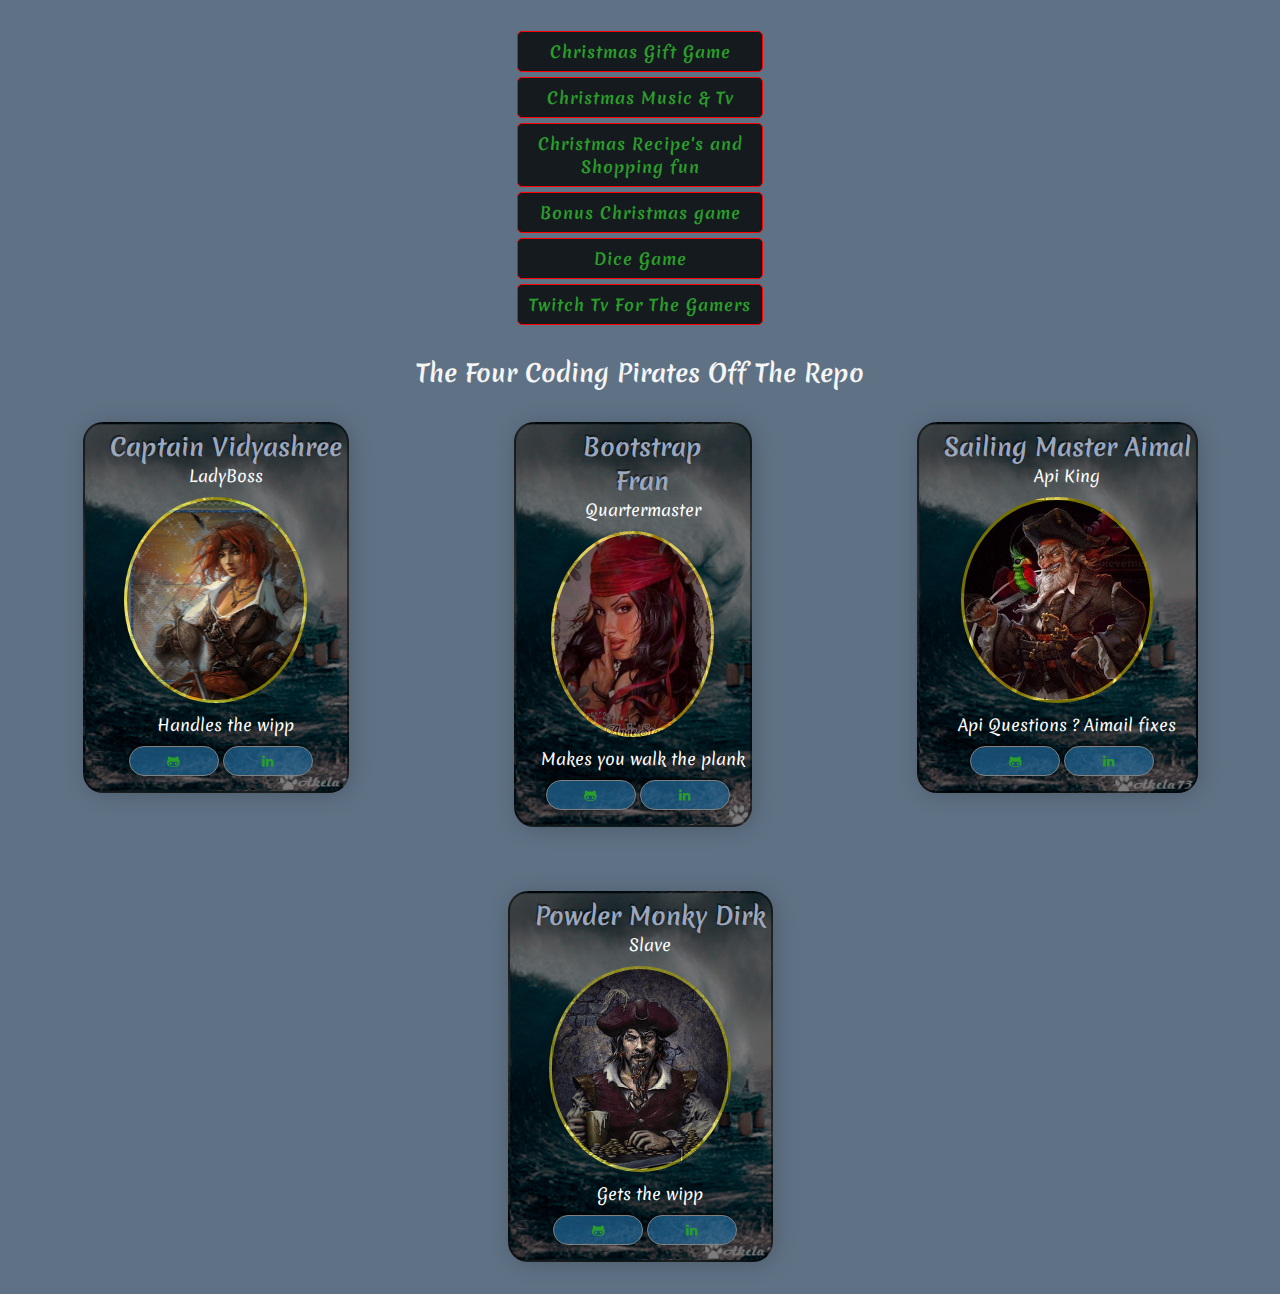
<file: extra.html>
<!DOCTYPE html>
<html lang="en">

<head>
    <meta charset="UTF-8">
    <meta name="viewport" content="width=device-width, initial-scale=1.0">
    <link rel="preconnect" href="https://fonts.gstatic.com">
    <link href="https://fonts.googleapis.com/css2?family=Merienda:wght@400;700&family=Mountains+of+Christmas:wght@400;700&display=swap" rel="stylesheet">
    <link rel="stylesheet" href="https://cdnjs.cloudflare.com/ajax/libs/font-awesome/4.7.0/css/font-awesome.min.css">
    <link rel="stylesheet" href="./css/extra.css">
    <title>Ho Ho HO Holiday</title>
</head>

<body>
    <section class="landing">
        <div id="snow">
            <div class="container">
                <div class="linkbox ">
                    <ul class="links">
                        <li class="games">
                            <a href="">Christmas Gift Game</a>
                        </li>
                        <li class="games">
                            <a href="./html/music-tv.html ">Christmas Music & Tv</a>
                        </li>

                        <li class="games">
                            <a href="./html/recipe.html ">Christmas Recipe's and Shopping fun </a>
                        </li>
                        <li class="games">
                            <a href="./html/bonusGame.html ">Bonus Christmas game </a>
                        </li>
                        <li class="games">
                            <a href="./html/diceGame.html ">Dice Game</a>
                        </li>
                        <li class="games">
                            <a href="./html/twitchTv.html ">Twitch Tv For The Gamers</a>
                        </li>
                    </ul>


                </div>



            </div>
            <h2>The Four Coding Pirates Off The Repo</h2>
            <div class="box">
                <div class="containerTwee">
                    <div class="card">
                        <div class="card-top">
                            <h2 class="title">Captain Vidyashree</h2>
                            <p class="top-text">LadyBoss</p>
                        </div>
                        <div class="img img1 rotate-vert-center"></div>
                        <div class="card-bottom">
                            <p class="bottom-text">Handles the wipp</p>
                            <div class="card-buttons">
                                <button type="button" class="buttons button-1"><a href="https://github.com/VidyashreeTarikere"><i class="fa fa-github-alt"></i></a></button>
                                <button type="button" class="buttons button-2"><a href="https://www.linkedin.com/in/vidyashree-tarikere-b434371b3/"><i class="fa fa-linkedin"></i></a></button>

                            </div>
                        </div>
                    </div>
                </div>
                <div class="containerTwee">
                    <div class="card">
                        <div class="card-top">
                            <h2 class="title"> Bootstrap <br> Fran</h2>
                            <p class="top-text"> Quartermaster</p>
                        </div>
                        <div class="img img2 rotate-vert-center"></div>
                        <div class="card-bottom">
                            <p class="bottom-text">Makes you walk the plank</p>
                            <div class="card-buttons">
                                <button type="button" class="buttons button-1"><a href="https://github.com/Fran1409"><i class="fa fa-github-alt"></i></a></button>
                                <button type="button" class="buttons button-2"><a href="https://www.linkedin.com/in/fran-andries-aa9645106/"><i class="fa fa-linkedin"></i></a></button>


                            </div>
                        </div>
                    </div>
                </div>
                <div class="containerTwee">
                    <div class="card">
                        <div class="card-top">
                            <h2 class="title">Sailing Master Aimal </h2>
                            <p class="top-text">Api King</p>
                        </div>
                        <div class="img img3 rotate-vert-center"></div>
                        <div class="card-bottom">
                            <p class="bottom-text">Api Questions ? Aimail fixes </p>
                            <div class="card-buttons">
                                <button type="button" class="buttons button-1"><a href="https://github.com/aimalm"><i class="fa fa-github-alt"></i></a></button>
                                <button type="button" class="buttons button-2"><a href="https://www.linkedin.com/in/aimal-maarij/"><i class="fa fa-linkedin"></i></a></button>

                            </div>
                        </div>
                    </div>
                </div>
                <div class="containerTwee">
                    <div class="card">
                        <div class="card-top">
                            <h2 class="title"> Powder Monky Dirk</h2>
                            <p class="top-text">Slave</p>
                        </div>
                        <div class="img img4 rotate-vert-center"></div>
                        <div class="card-bottom">
                            <p class="bottom-text">Gets the wipp</p>
                            <div class="card-buttons">
                                <button type="button" class="buttons button-1"><a href="https://github.com/DeRooDirk"><i class="fa fa-github-alt"></i></a></button>
                                <button type="button" class="buttons button-2"><a href="https://www.linkedin.com/in/dirk-de-roo/"><i class="fa fa-linkedin"></i></a></button>

                            </div>
                        </div>
                    </div>
                </div>
            </div>
        </div>


    </section>



</body>

</html>
</file>
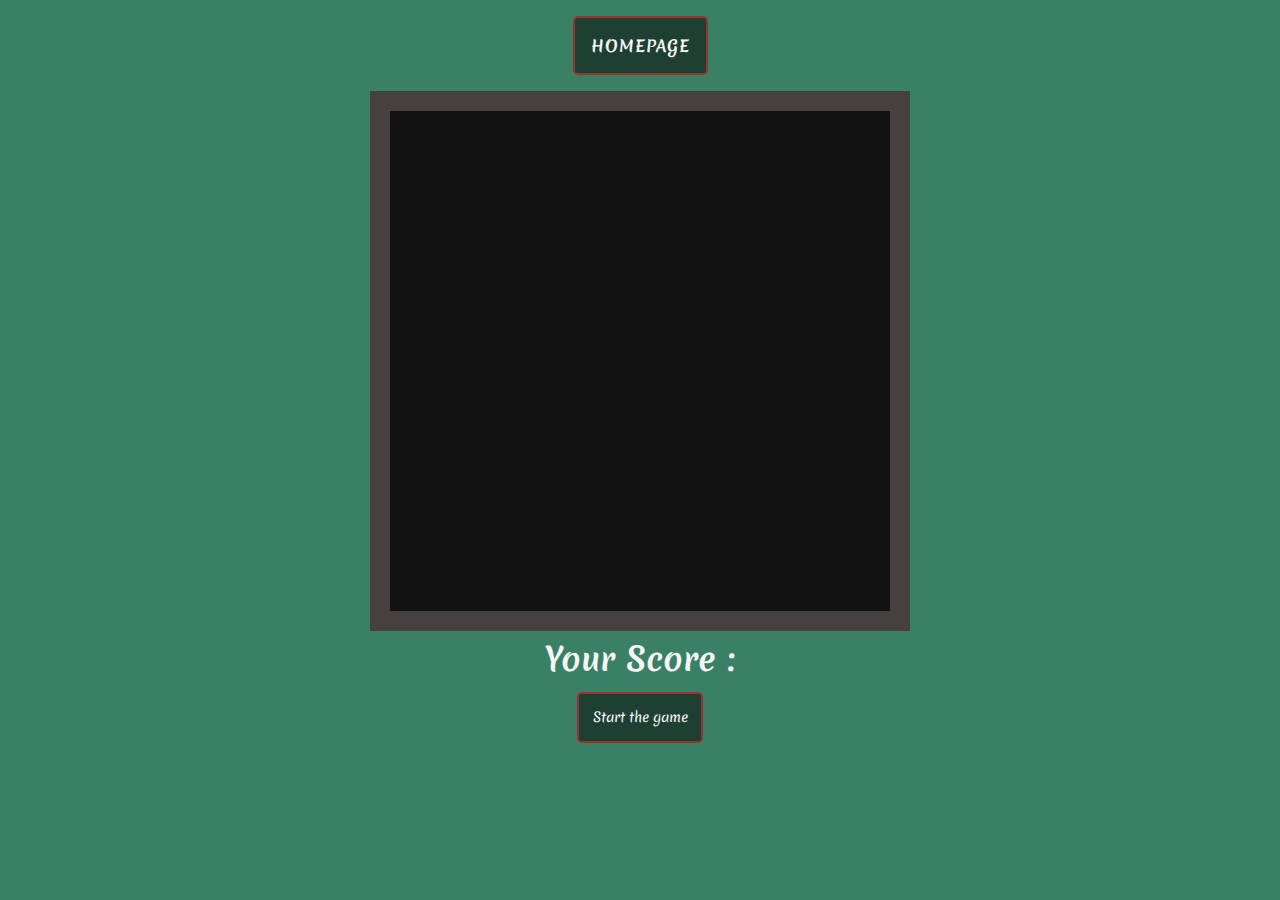
<file: html/bonusGame.html>
<!DOCTYPE html>
<html lang="en">

<head>
    <meta charset="UTF-8">
    <meta name="viewport" content="width=device-width, initial-scale=1.0">
    <meta property="og:title" content="Snake Game">
    <meta property="og:site_name" content="a site about christmas">
    <meta property="og:url" content="https://deroodirk.github.io/ho-ho-holiday/">
    <meta property="og:description" content="This is a Group project with Vidya ,Fran ,Aimal and Dirk , ">
    <meta property="og:type" content="website">
    <meta property="og:image" content="">
    <link rel="preconnect" href="https://fonts.gstatic.com">
    <link href="https://fonts.googleapis.com/css2?family=Merienda:wght@400;700&family=Mountains+of+Christmas:wght@400;700&display=swap" rel="stylesheet">
    <link rel="stylesheet" href="../css/bonusgame.css">
    <link rel="icon" type="image/png" href="../assets/img/favicon.png" />
    <title>Snake Game </title>
</head>

<body>
    <ul>
        <li>
            <a href="../index.html">Homepage</a>
        </li>
    </ul>
    <canvas id="canvas" height="500" width="500"></canvas>
    <div id="second">
        <h1 id="score"> Your Score : </h1>
        <button id="new"> Start the game </button>
    </div>
    <script src="../js/bonusgame.js"></script>
</body>

</html>
</file>
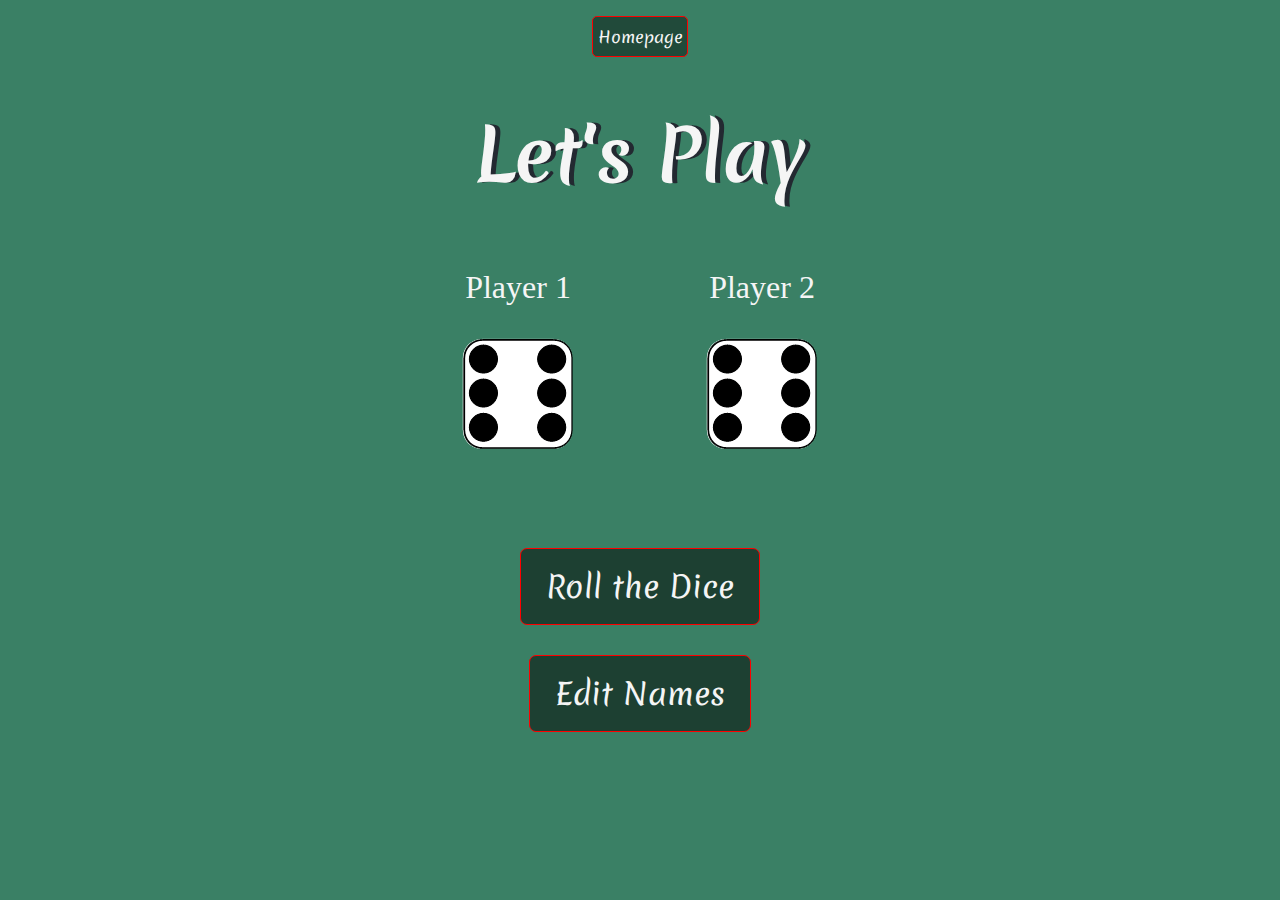
<file: html/diceGame.html>
<!DOCTYPE html>
<html lang="en">

<head>
    <meta charset="UTF-8">
    <meta name="viewport" content="width=device-width, initial-scale=1.0">
    <meta property="og:title" content="Dice Game">
    <meta property="og:site_name" content="a site about christmas">
    <meta property="og:url" content="https://deroodirk.github.io/ho-ho-holiday/">
    <meta property="og:description" content="This is a Group project with Vidya ,Fran ,Aimal and Dirk , ">
    <meta property="og:type" content="website">
    <meta property="og:image" content="">
    <link rel="preconnect" href="https://fonts.gstatic.com">
    <link href="https://fonts.googleapis.com/css2?family=Merienda:wght@400;700&family=Mountains+of+Christmas:wght@400;700&display=swap" rel="stylesheet">
    <link rel="stylesheet" href="../css/dicegame.css">
    <link rel="icon" type="image/png" href="../assets/img/favicon.png" />
    <title>Dice Game</title>
</head>

<body>
    <div class="container">
        <ul>
            <li>
                <a href="../index.html">Homepage</a>
            </li>
        </ul>
        <h1>Let's Play</h1>

        <div class="dice">
            <p class="Player1">Player 1</p>
            <img class="img1" src="../assets/img/mole-game/dice6.png">
        </div>

        <div class="dice">
            <p class="Player2">Player 2</p>
            <img class="img2" src="../assets/img/mole-game/dice6.png">
        </div>
    </div>

    <div class="container bottom">
        <button type="button" class="butn" onclick="rollTheDice()"> 
            Roll the Dice 
        </button>
    </div>
    <div class="container bottom">
        <button type="button" class="butn" onclick="editNames()"> 
            Edit Names 
        </button>
    </div>
    <script src="../js/dicegame.js"></script>
</body>

</html>
</file>
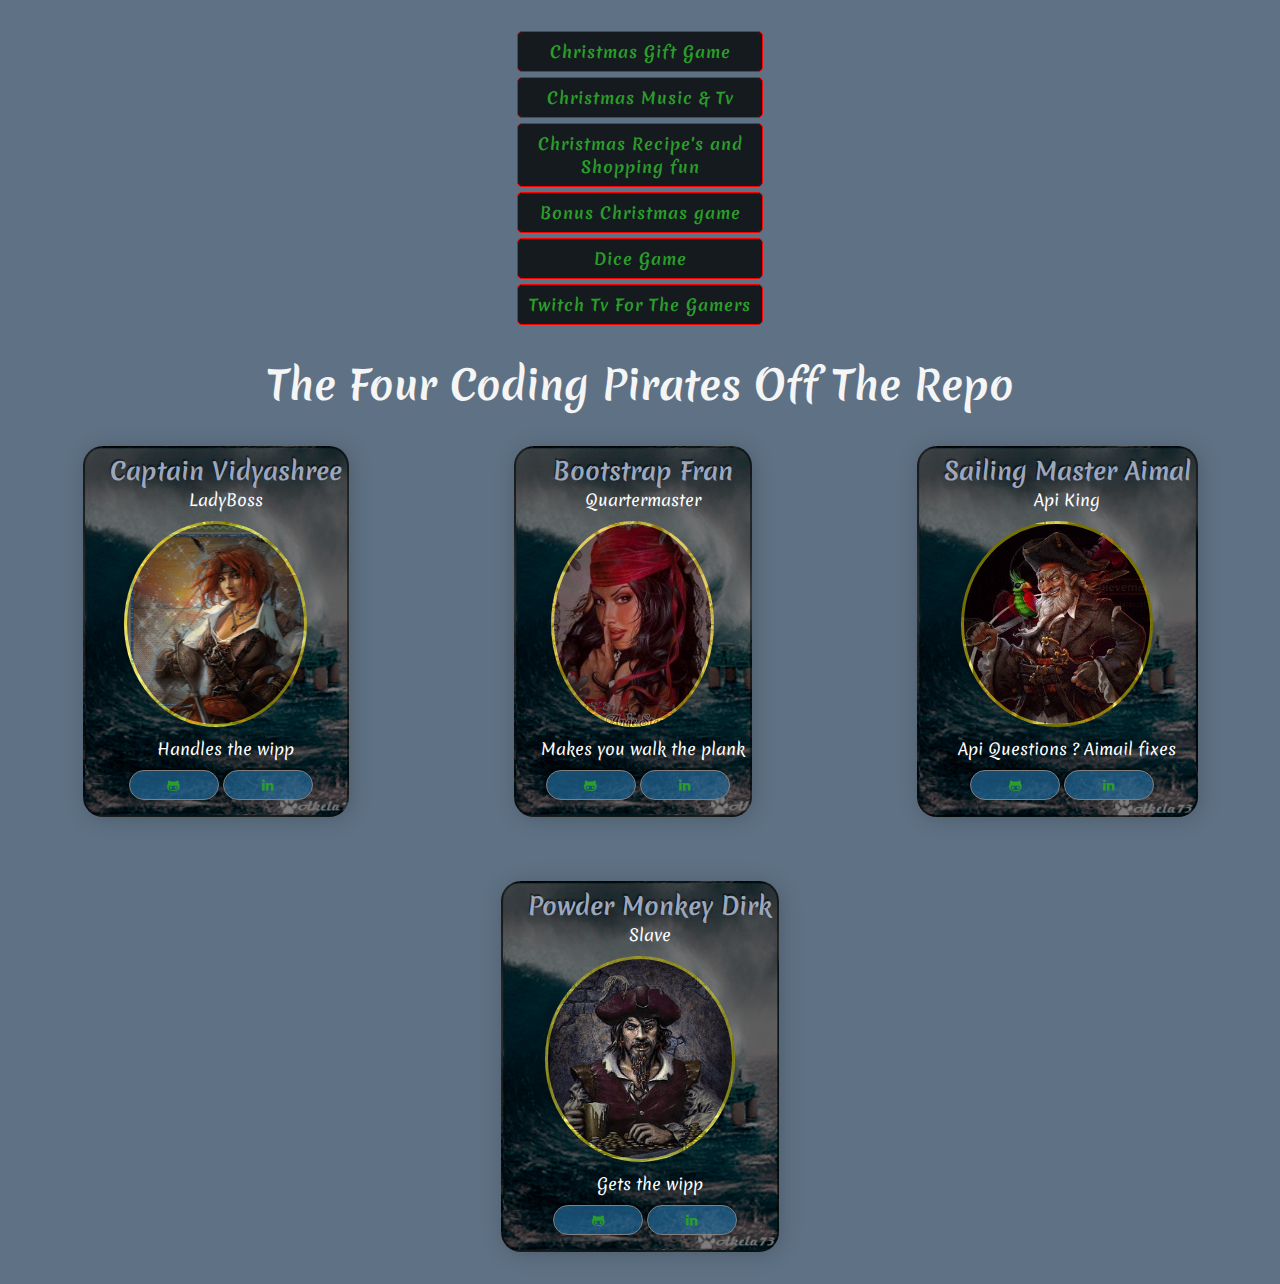
<file: html/extra.html>
<!DOCTYPE html>
<html lang="en">

<head>
    <meta charset="UTF-8">
    <meta name="viewport" content="width=device-width, initial-scale=1.0">
    <meta property="og:title" content="Extra Pages">
    <meta property="og:site_name" content="a site about christmas">
    <meta property="og:url" content="https://deroodirk.github.io/ho-ho-holiday/">
    <meta property="og:description" content="This is a Group project with Vidya ,Fran ,Aimal and Dirk , ">
    <meta property="og:type" content="website">
    <meta property="og:image" content="">
    <link rel="preconnect" href="https://fonts.gstatic.com">
    <link href="https://fonts.googleapis.com/css2?family=Merienda:wght@400;700&family=Mountains+of+Christmas:wght@400;700&display=swap" rel="stylesheet">
    <link rel="stylesheet" href="https://cdnjs.cloudflare.com/ajax/libs/font-awesome/4.7.0/css/font-awesome.min.css">
    <link rel="stylesheet" href="../css/extra.css">
    <link rel="icon" type="image/png" href="../assets/img/favicon.png" />
    <title>Extra Pages</title>
</head>

<body>
    <section class="landing">
        <div id="snow">
            <div class="container">
                <div class="linkbox ">
                    <ul class="links">
                        <li class="games">
                            <a href="../index.html">Christmas Gift Game</a>
                        </li>
                        <li class="games">
                            <a href="./music-tv.html">Christmas Music & Tv</a>
                        </li>

                        <li class="games">
                            <a href="./recipe.html ">Christmas Recipe's and Shopping fun </a>
                        </li>
                        <li class="games">
                            <a href="./bonusGame.html ">Bonus Christmas game </a>
                        </li>
                        <li class="games">
                            <a href="./diceGame.html ">Dice Game</a>
                        </li>
                        <li class="games">
                            <a href="./twitchTv.html ">Twitch Tv For The Gamers</a>
                        </li>
                    </ul>


                </div>



            </div>
            <h2 class="titel">The Four Coding Pirates Off The Repo</h2>
            <div class="box">
                <div class="containerTwee">
                    <div class="card">
                        <div class="card-top">
                            <h2 class="title">Captain Vidyashree</h2>
                            <p class="top-text">LadyBoss</p>
                        </div>
                        <div class="img img1 rotate-vert-center"></div>
                        <div class="card-bottom">
                            <p class="bottom-text">Handles the wipp</p>
                            <div class="card-buttons">
                                <button type="button" class="buttons button-1"><a href="https://github.com/VidyashreeTarikere"><i class="fa fa-github-alt"></i></a></button>
                                <button type="button" class="buttons button-2"><a href="https://www.linkedin.com/in/vidyashree-tarikere-b434371b3/"><i class="fa fa-linkedin"></i></a></button>

                            </div>
                        </div>
                    </div>
                </div>
                <div class="containerTwee">
                    <div class="card">
                        <div class="card-top">
                            <h2 class="title"> Bootstrap Fran</h2>
                            <p class="top-text"> Quartermaster</p>
                        </div>
                        <div class="img img2 rotate-vert-center"></div>
                        <div class="card-bottom">
                            <p class="bottom-text">Makes you walk the plank</p>
                            <div class="card-buttons">
                                <button type="button" class="buttons button-1"><a href="https://github.com/Fran1409"><i class="fa fa-github-alt"></i></a></button>
                                <button type="button" class="buttons button-2"><a href="https://www.linkedin.com/in/fran-andries-aa9645106/"><i class="fa fa-linkedin"></i></a></button>


                            </div>
                        </div>
                    </div>
                </div>
                <div class="containerTwee">
                    <div class="card">
                        <div class="card-top">
                            <h2 class="title">Sailing Master Aimal </h2>
                            <p class="top-text">Api King</p>
                        </div>
                        <div class="img img3 rotate-vert-center"></div>
                        <div class="card-bottom">
                            <p class="bottom-text">Api Questions ? Aimail fixes </p>
                            <div class="card-buttons">
                                <button type="button" class="buttons button-1"><a href="https://github.com/aimalm"><i class="fa fa-github-alt"></i></a></button>
                                <button type="button" class="buttons button-2"><a href="https://www.linkedin.com/in/aimal-maarij/"><i class="fa fa-linkedin"></i></a></button>

                            </div>
                        </div>
                    </div>
                </div>
                <div class="containerTwee">
                    <div class="card">
                        <div class="card-top">
                            <h2 class="title"> Powder Monkey Dirk</h2>
                            <p class="top-text">Slave</p>
                        </div>
                        <div class="img img4 rotate-vert-center"></div>
                        <div class="card-bottom">
                            <p class="bottom-text">Gets the wipp</p>
                            <div class="card-buttons">
                                <button type="button" class="buttons button-1"><a href="https://github.com/DeRooDirk"><i class="fa fa-github-alt"></i></a></button>
                                <button type="button" class="buttons button-2"><a href="https://www.linkedin.com/in/dirk-de-roo/"><i class="fa fa-linkedin"></i></a></button>

                            </div>
                        </div>
                    </div>
                </div>
            </div>
        </div>


    </section>



</body>

</html>
</file>
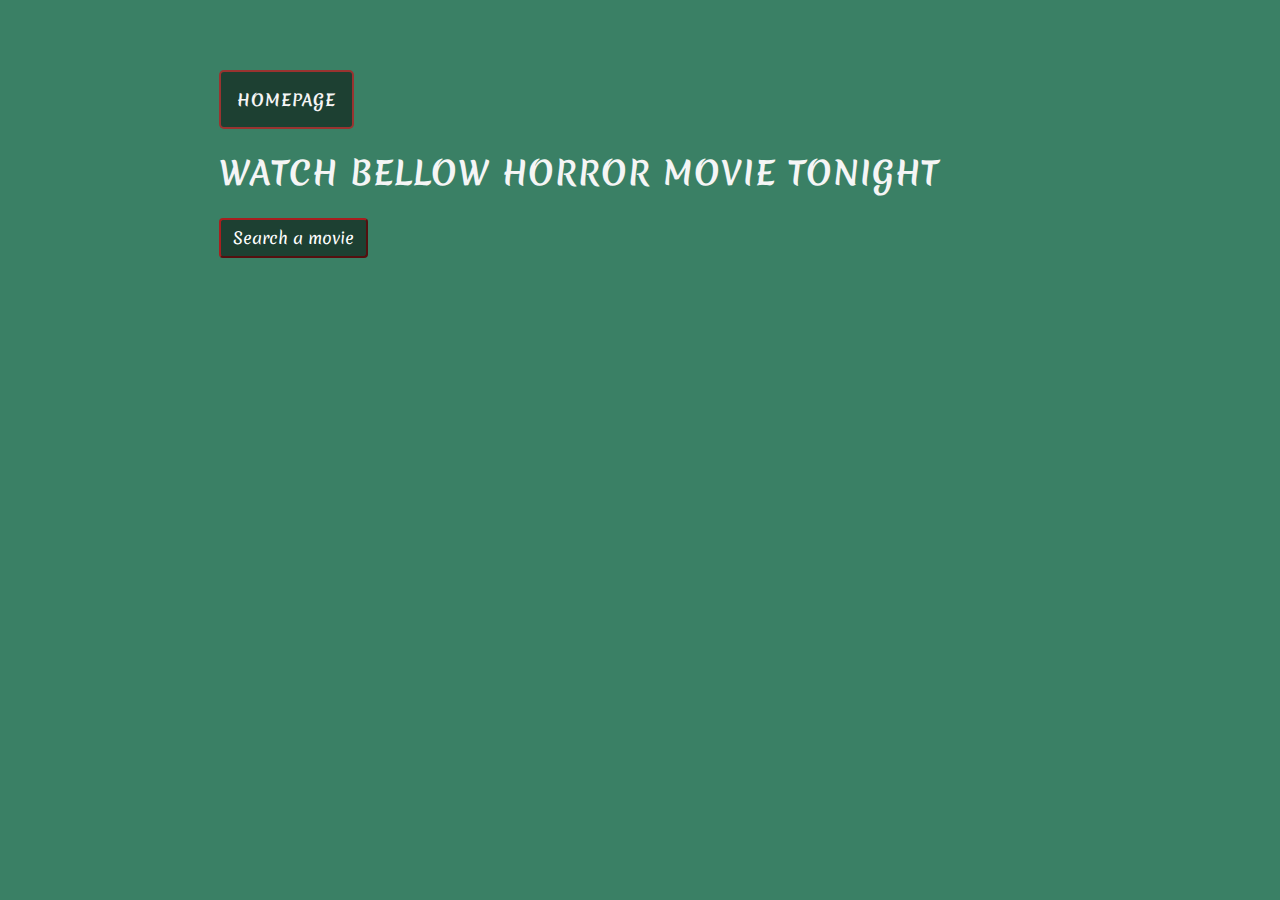
<file: html/music-tv.html>
<!DOCTYPE html>
<html lang="en">

<head>
    <meta charset="UTF-8">
    <meta name="viewport" content="width=device-width, initial-scale=1.0">
    <meta property="og:title" content="Christmas Music and Video">
    <meta property="og:site_name" content="a site about christmas">
    <meta property="og:url" content="https://deroodirk.github.io/ho-ho-holiday/">
    <meta property="og:description" content="This is a Group project with Vidya ,Fran ,Aimal and Dirk , ">
    <meta property="og:type" content="website">
    <meta property="og:image" content="">
    <link rel="preconnect" href="https://fonts.gstatic.com">
    <link href="https://fonts.googleapis.com/css2?family=Merienda:wght@400;700&family=Mountains+of+Christmas:wght@400;700&display=swap" rel="stylesheet">
    <title>Christmas Music and Video </title>
    <link rel="stylesheet" href="../css/music&movie.css">
    <link rel="icon" type="image/png" href="../assets/img/favicon.png" />
</head>

<body>
    <section class="movie">

        <div class="container">

            <li>
                <a href="../index.html">Homepage</a>
            </li>

            <h1>Watch Bellow Horror Movie Tonight</h1>
            <form>
                <button type="submit" class="btn" id="search">
                Search a movie
              </button>
            </form>
            <div class="result_container">
                <div id="movies-poster"></div>
                <div class="movie_details"> </div>
            </div>

        </div>
        <script src="../js/music&movie.js"></script>
    </section>

</body>

</html>
</file>
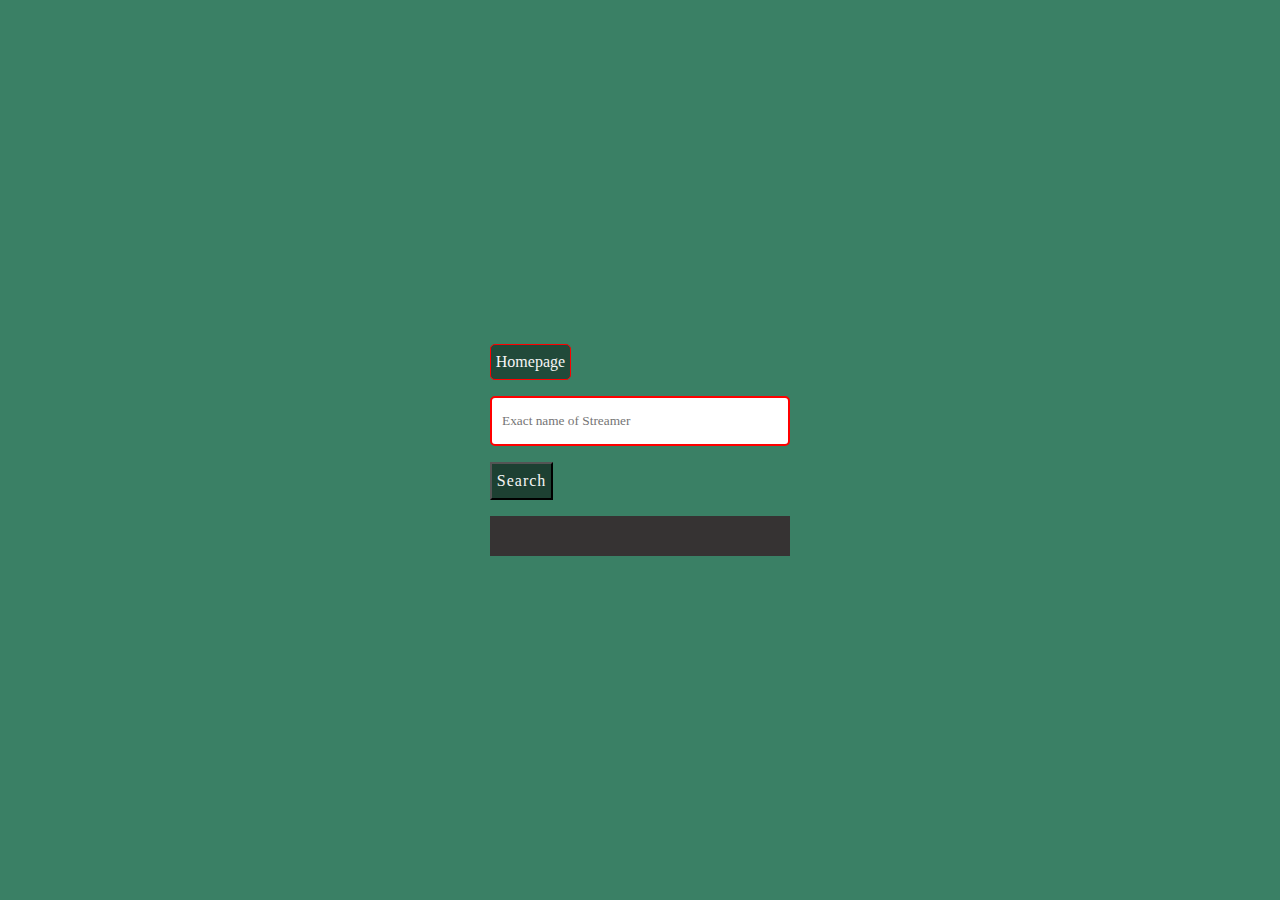
<file: html/twitchTv.html>
<!DOCTYPE html>
<html lang="en">

<head>
    <meta charset="UTF-8">
    <meta name="viewport" content="width=device-width, initial-scale=1.0">
    <meta property="og:title" content="TwitchTv">
    <meta property="og:site_name" content="a site about christmas">
    <meta property="og:url" content="https://deroodirk.github.io/ho-ho-holiday/">
    <meta property="og:description" content="This is a Group project with Vidya ,Fran ,Aimal and Dirk , ">
    <meta property="og:type" content="website">
    <meta property="og:image" content="">
    <link rel="stylesheet" href="../css/twitchTV.css">
    <link rel="icon" type="image/png" href="../assets/img/favicon.png" />
    <title>Twitch Tv</title>
</head>

<body>


    <div class="container">

        <li>
            <a href="../index.html">Homepage</a>
        </li>

        <div class="twitch_search_container">
            <form>
                <div class="form-group">
                    <input type="text" class="form-control" id="twitch_input" aria-describedby="emailHelp" placeholder="Exact name of Streamer" />
                </div>


                <button type="submit" class="btn" id="twitch_search">
                Search 
                </button>
            </form>
        </div>
        <!-- Add a placeholder for the Twitch embed -->
        <div id="twitch-embed"></div>
    </div>



    <!-- Load the Twitch embed script -->
    <script src="https://embed.twitch.tv/embed/v1.js"></script>
    <script src="../js/twitchTV.js"></script>
</body>

</html>
</file>
<file: css/extra.css>
:root {
    --main-font-color: rgb(192, 39, 39);
    --main-font-family: 'Merienda', cursive;
    --second-font-family: 'Mountains of Christmas', cursive;
    --link-color: rgb(42, 158, 42);
}

* {
    margin: 0;
    padding: 0;
    box-sizing: 0;
}

.linkbox {
    padding: 1em;
    margin: 10px auto;
    width: 20%;
}

h1 {
    text-align: center;
    color: var(--main-font-color);
    font-family: var(--main-font-family);
    font-size: 2em;
    margin-top: 10px;
}

.links {
    list-style: none;
    text-align: center;
    display: flex;
    flex-direction: column;
    display: inline-block;
    margin: 0 auto;
}

.games {
    padding: 0.5em;
    border: 1px solid black;
    margin: 5px;
    border-radius: 5px;
    background-color: rgba(0, 0, 0, 0.568);
    border: 1px solid red;
    background: rgba(0, 0, 0, 0.774);
    background-size: cover;
    background-position: top;
}

a {
    text-decoration: none;
    color: var(--link-color);
    font-family: var(--main-font-family);
    font-size: 1em;
    letter-spacing: 1px;
    font-weight: bolder;
    display: inline-block;
}


/* cards */

h2 {
    text-align: center;
    font-family: 'Merienda', cursive;
    color: whitesmoke;
}

.titel {
    font-weight: bolder;
    font-size: 2.5em;
}

p {
    color: #fefeff;
    font-family: 'Merienda', cursive;
}

.box {
    display: flex;
    flex-wrap: wrap;
}

.containerTwee {
    margin-top: 1.5rem;
    height: auto;
    margin: 0 auto;
}

.card {
    background: linear-gradient( rgba(0, 0, 0, 0.5), rgba(0, 0, 0, 0.5)), url('../assets/img/mole-game/ship.gif');
    background-size: cover;
    background-color: rgb(194, 181, 181);
    border-radius: 20px;
    height: auto;
    max-width: 300px;
    margin: 2rem;
    padding: 5px;
    box-shadow: 2px 2px 22px rgba(0, 0, 0, 0.2);
    transition: 0.3s ease-in-out;
    text-align: center;
    border: 2px solid rgba(0, 0, 0, 0.493);
}

.card:hover {
    box-shadow: 2px 12px 32px rgba(0, 0, 0, 0.5);
    margin-top: 0.5rem;
}

.img {
    height: 200px;
    width: 70%;
    border-radius: 50%;
    margin: 0 auto;
    border: 3px solid rgba(255, 255, 0, 0.438);
    box-shadow: 1px 2px 43px 41px rgb(0, 0, 0, 0.5) inset;
}

.img1 {
    background: url('../assets/img/mole-game/1ff1eb40ad7f3c67deb1d67e2bbd9ba7.gif') center/cover;
}

.img2 {
    background: url('../assets/img/mole-game/pirate.gif') center/cover;
}

.img3 {
    background: url('../assets/img/mole-game/avatar-old-pirate.gif') center/cover;
}

.img4 {
    background: url('../assets/img/mole-game/9gXy.gif') center/cover;
}


/* rotation img */

.rotate-vert-center {
    -webkit-animation: rotate-vert-center 3.9s cubic-bezier(0.455, 0.030, 0.515, 0.955) both;
    animation: rotate-vert-center 3.9s cubic-bezier(0.455, 0.030, 0.515, 0.955) both;
}

@keyframes rotate-vert-center {
    0% {
        -webkit-transform: rotateY(0);
        transform: rotateY(0);
    }
    50% {
        -webkit-transform: rotateY(360deg);
        transform: rotateY(360);
    }
    100% {
        -webkit-transform: rotateY(0deg);
        transform: rotateY(720);
    }
}

@-webkit-keyframes rotate-vert-center {
    0% {
        -webkit-transform: rotateY(0);
        transform: rotateY(0);
    }
    50% {
        -webkit-transform: rotateY(360deg);
        transform: rotateY(360);
    }
    100% {
        -webkit-transform: rotateY(0deg);
        transform: rotateY(720);
    }
}

.card-top {
    padding: 1px 0px 10px 20px;
}

.title {
    color: #9ca7be;
    text-shadow: -1px -2px 1px rgba(0, 0, 0, 0.5);
}

.bottom-text {
    padding: 10px 0px 10px 20px;
    text-shadow: -1px -2px 1px rgba(0, 0, 0, 0.5);
}

.card-buttons {
    padding: 0px 0px 010px 10px;
}

.buttons {
    border: none;
    color: #fff;
    width: 90px;
    height: 30px;
    border-radius: 50px;
    cursor: pointer;
    box-shadow: -1px -2px 1px rgba(0, 0, 0, 0.5);
    background-color: rgba(32, 103, 151, 0.705);
    border: 1px solid grey;
}


/* snow */

#snow {
    background-color: #5f7285;
    background-image: url('https://i.imgur.com/BiSmXaq.png'), url('https://i.imgur.com/XHuy0NJ.png'), url('https://i.imgur.com/okpRxJU.png');
    -webkit-animation: snow 20s linear infinite;
    -moz-animation: snow 20s linear infinite;
    -ms-animation: snow 20s linear infinite;
    animation: snow 20s linear infinite;
    position: absolute;
    min-height: 100vh;
    width: 100%
}

@-webkit-keyframes snow {
    0% {
        background-position: 0px 0px, 0px 0px, 0px 0px
    }
    50% {
        background-color: #b4cfe0
    }
    100% {
        background-position: 500px 1000px, 400px 400px, 300px 300px;
        background-color: #6b92b9;
    }
}

@-moz-keyframes snow {
    0% {
        background-position: 0px 0px, 0px 0px, 0px 0px
    }
    50% {
        background-color: #b4cfe0
    }
    100% {
        background-position: 500px 1000px, 400px 400px, 300px 300px;
        background-color: #6b92b9;
    }
}

@-ms-keyframes snow {
    0% {
        background-position: 0px 0px, 0px 0px, 0px 0px
    }
    50% {
        background-color: #b4cfe0
    }
    100% {
        background-position: 500px 1000px, 400px 400px, 300px 300px;
        background-color: #6b92b9;
    }
}

@keyframes snow {
    0% {
        background-position: 0px 0px, 0px 0px, 0px 0px
    }
    50% {
        background-color: #b4cfe0
    }
    100% {
        background-position: 500px 1000px, 400px 400px, 300px 300px;
        background-color: #6b92b9;
    }
}
</file>
<file: css/bonusgame.css>
* {
    margin: 0;
    padding: 0;
    box-sizing: border-box;
}

body {
    background-color: rgb(58, 128, 101);
    display: flex;
    justify-content: center;
    align-items: center;
    max-height: 100vh;
    flex-direction: column;
}

button {
    padding: 0.5em;
    margin: 10px 20px;
    cursor: pointer;
}

#canvas {
    background-color: rgb(19, 18, 18);
    border: 20px solid rgb(70, 64, 64);
}

#second {
    display: inline-block;
    text-align: center;
    margin-top: 5px;
    border-radius: 20px;
}

#new {
    color: whitesmoke;
    font-family: 'Merienda', cursive;
    background-color: rgba(0, 0, 0, 0.5);
    border: 2px solid rgba(185, 48, 48, 0.795);
    border-radius: 5px;
    padding: 1em;
}

#score {
    color: whitesmoke;
    font-family: 'Merienda', cursive;
}

ul {
    list-style: none;
    margin: 1em;
}

li {
    border: 2px solid rgba(185, 48, 48, 0.795);
    padding: 1em;
    border-radius: 5px;
    background-color: rgba(0, 0, 0, 0.5);
}

a {
    text-decoration: none;
    font-family: 'Merienda', cursive;
    color: whitesmoke;
    letter-spacing: 1px;
    text-transform: uppercase;
    font-weight: bolder;
}

li:focus {
    border: 2px solid rgba(185, 48, 48, 0.795);
    padding: 1em;
    border-radius: 5px;
    background-color: rgba(0, 0, 0, 0.5);
}

@media only screen and (max-width: 550px) {}
</file>
<file: css/dicegame.css>
:root {
    --main-font-color: rgb(192, 39, 39);
    --main-font-family: 'Merienda', cursive;
    --second-font-family: 'Mountains of Christmas', cursive;
    --link-color: rgb(42, 158, 42);
}

* {
    margin: 0;
    padding: 0;
    box-sizing: border-box;
}

.container {
    width: 70%;
    margin: auto;
    text-align: center;
}

.dice {
    text-align: center;
    display: inline-block;
    margin: 2em;
}

body {
    background-color: #3A8065;
    background-position: center center;
    background-repeat: no-repeat;
    height: 100vh;
    min-height: 100%;
    background-size: cover;
}

h1 {
    margin: 30px;
    font-family: var(--main-font-family);
    text-shadow: 5px 0 #232931;
    font-size: 4.5rem;
    color: whitesmoke;
    text-align: center;
}

p {
    font-size: 2rem;
    color: whitesmoke;
    font-family: var(--second-font-family);
}

img {
    width: 100%;
    padding: 2em;
}

.bottom {
    padding-top: 30px;
}

.butn {
    background-color: rgba(0, 0, 0, 0.5);
    font-family: var(--main-font-family);
    border-radius: 7px;
    color: whitesmoke;
    font-size: 30px;
    padding: 16px 25px 16px 25px;
    text-decoration: none;
    border: 1px solid red;
}

.btn:focus {
    border: 1px solid red;
}

.butn:hover {
    background: #232931;
    text-decoration: none;
}

ul {
    list-style: none;
}

li {
    border: 1px solid red;
    display: inline-block;
    padding: 0.5em 0.3em;
    margin: 1rem;
    background-color: rgba(0, 0, 0, 0.418);
    border-radius: 5px;
}

a {
    color: whitesmoke;
    text-decoration: none;
    font-family: var(--main-font-family);
}
</file>
<file: css/music&movie.css>
html {
    scroll-behavior: smooth;
}

body {
    margin: 0;
    background-color: #3A8065;
    background-repeat: no-repeat;
    background-position: center center;
    max-height: 100vh;
    max-width: 100%;
    background-size: cover;
}

h1 {
    color: whitesmoke;
    font-family: 'merienda', cursive;
    font-size: 2rem;
    letter-spacing: 1px;
    text-transform: uppercase;
}

.container {
    padding: 20px;
    margin: 0 auto;
}

.movie {
    margin-top: 50px;
}

section {
    position: relative;
    width: 100%;
    margin-top: 25px;
    display: flex;
    align-items: center;
    flex-wrap: nowrap;
    overflow-x: auto;
    transition: 250ms all;
}

section .imageContainer {
    flex: 0 0 auto;
}

.content {
    display: none;
    position: relative;
    min-height: 200px;
    width: 100%;
    border: 1px solid lightgrey;
    padding: 20px;
}

.content-display {
    display: block;
}

.content-display {
    display: block;
    display: flex;
    justify-content: space-around;
    flex-wrap: wrap;
    align-items: center;
}

.content div {
    margin: 10px;
}

#content-close {
    cursor: pointer;
    position: absolute;
    top: 20px;
    padding: 10px;
    /* width: 35px;; */
    border: 1px solid lightgrey;
    border-radius: 45%;
    left: 20px;
}

.imageContainer {
    transition: 250ms all;
    width: 300px;
}

.imageContainer:hover {
    margin-left: 0 40px;
    transform: scale(1.2);
    cursor: pointer;
}

.imageContainer {
    border-radius: 4px;
    box-shadow: 2px 2px 6px 0px rgba(0, 0, 0, 0.3);
    cursor: pointer;
}

.imageContainer img {
    width: 100%;
}

.btn {
    color: #fff;
    background-color: rgba(0, 0, 0, 0.5);
    border-color: rgb(168, 31, 31);
    font-family: 'Merienda', cursive;
    outline: none;
    min-height: 38px;
    font-weight: 400;
    text-align: center;
    cursor: pointer;
    padding: .375rem .75rem;
    font-size: 1rem;
    line-height: 1.5;
    border-radius: .25rem;
}

.form-group {
    margin-bottom: 1rem;
}

.form-control {
    width: 760px;
    padding: .375rem .75rem;
    font-size: 1rem;
    font-weight: 400;
    line-height: 1.5;
    outline: none;
    color: #495057;
    background-color: #fff;
    background-clip: padding-box;
    border: 1px solid #ced4da;
    border-radius: .25rem;
}

.result_container {
    display: flex;
}

#movies-poster {
    width: 300px;
    background-repeat: no-repeat;
    background-position: center center;
}

.movie_details {
    background-color: #3A8065;
    padding: 10px;
    color: whitesmoke;
    font-family: 'Merienda', cursive;
    padding-left: 2em;
    width: 500px;
}

#search {
    margin-bottom: 20px;
}

ul {
    list-style: none;
}

li {
    border: 2px solid rgba(185, 48, 48, 0.795);
    padding: 1em;
    border-radius: 5px;
    background-color: rgba(0, 0, 0, 0.5);
    display: inline-block;
}

a {
    text-decoration: none;
    font-family: 'Merienda', cursive;
    color: whitesmoke;
    letter-spacing: 1px;
    text-transform: uppercase;
    font-weight: bolder;
}

li:focus {
    border: 2px solid rgba(185, 48, 48, 0.795);
    padding: 1em;
    border-radius: 5px;
    background-color: rgba(0, 0, 0, 0.5);
}
</file>
<file: css/twitchTV.css>
* {
    margin: 0;
    padding: 0;
    box-sizing: border-box;
}

body {
    background-color: #3A8065;
    background-position: center center;
    background-repeat: no-repeat;
    background-size: cover;
    min-height: 100vh;
    width: 100vw;
    display: flex;
    flex-direction: column;
    justify-content: center;
    align-items: center;
}

.twitch_search_container {
    display: flex;
}

#twitch-embed {
    border: 20px solid rgb(54, 51, 51);
    margin: 0.5rem;
}

li {
    border: 1px solid red;
    display: inline-block;
    padding: 0.5em 0.3em;
    margin: 0.5rem;
    background-color: rgba(0, 0, 0, 0.418);
    border-radius: 5px;
}

a {
    color: whitesmoke;
    text-decoration: none;
    font-family: 'Meriend', cursive;
}

.btn {
    background-color: rgba(0, 0, 0, 0.5);
    padding: 0.5em 0.3em;
    color: whitesmoke;
    font-family: 'Merienda', cursive;
    font-size: 1rem;
    letter-spacing: 1px;
    margin: 0.5rem;
}

.form-control {
    height: 50px;
    width: 300px;
    margin: 0.5rem;
    border-radius: 5px;
    border: 2px solid red;
}

.form-control {
    padding: 10px;
    font-family: 'Merienda', cursive;
}
</file>
